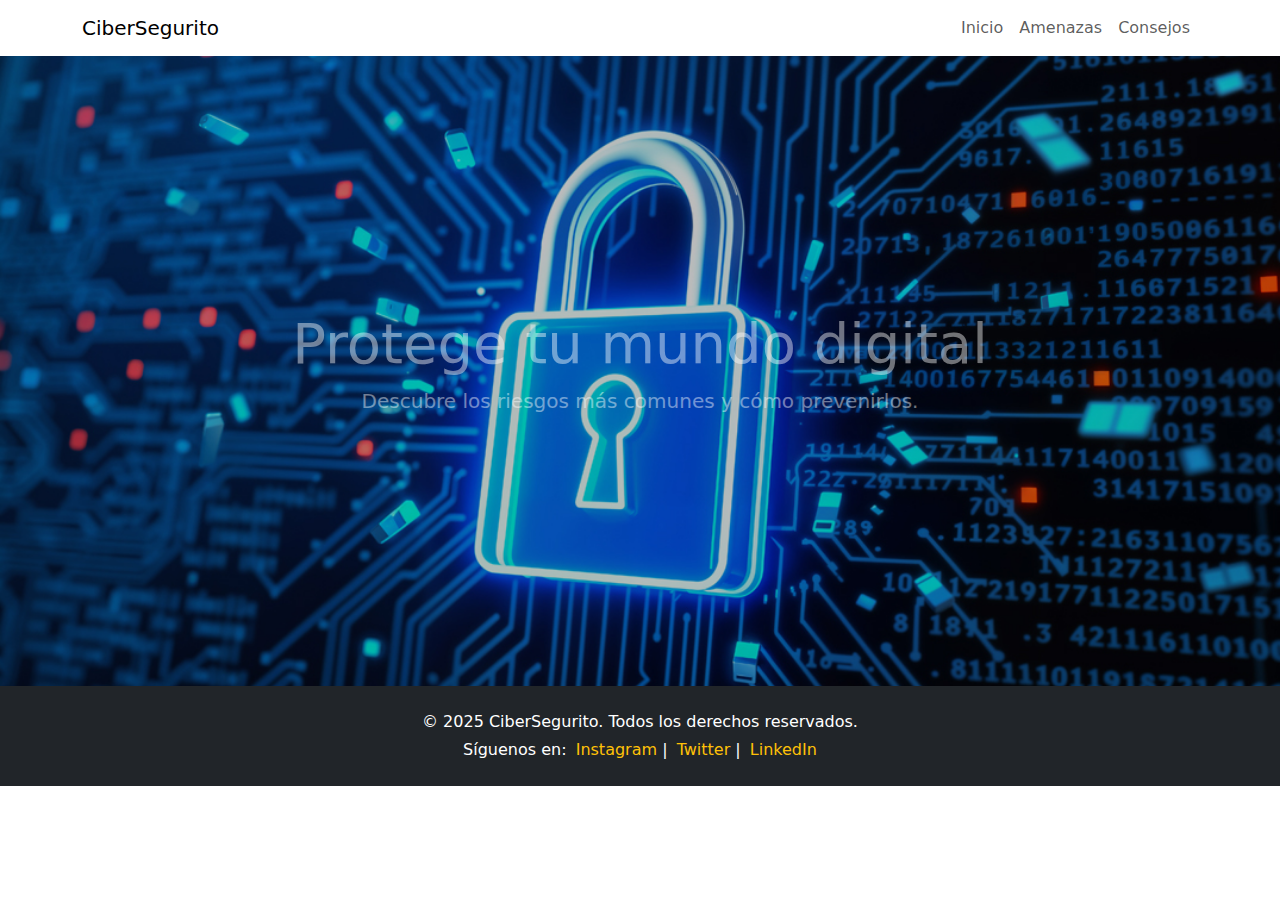
<file: index.html>
<!DOCTYPE html>
<html lang="en">
<head>
    <meta charset="UTF-8">
    <meta http-equiv="X-UA-Compatible" content="IE=edge">
    <meta name="viewport" content="width=device-width, initial-scale=1.0">
    <title>CiberSegurito - Inicio</title>
    <link href="https://cdn.jsdelivr.net/npm/bootstrap@5.0.2/dist/css/bootstrap.min.css" rel="stylesheet">
    <link href="assets/css/styles.css" rel="stylesheet">
</head>
<body>
    <div id="menu"></div>
    <section class="text-white text-center">
        <div class="imagen-principal text-white text-center d-flex align-items-center justify-content-center">
            <div class="contenido-titulo">
                <h1 class="display-4">Protege tu mundo digital</h1>
                <p class="lead">Descubre los riesgos más comunes y cómo prevenirlos.</p>
            </div>
        </div>
    </section>
<div id="footer"></div>
<script src="assets/js/menu.js"></script>
<script src="https://cdn.jsdelivr.net/npm/bootstrap@5.0.2/dist/js/bootstrap.bundle.min.js"></script>
<script src="https://code.jquery.com/jquery-3.7.1.min.js"></script>

    <script>
        $(document).ready(function () {
            $(".contenido-titulo").fadeIn(1500); 
        });
    </script>
</body>
</html>
</file>
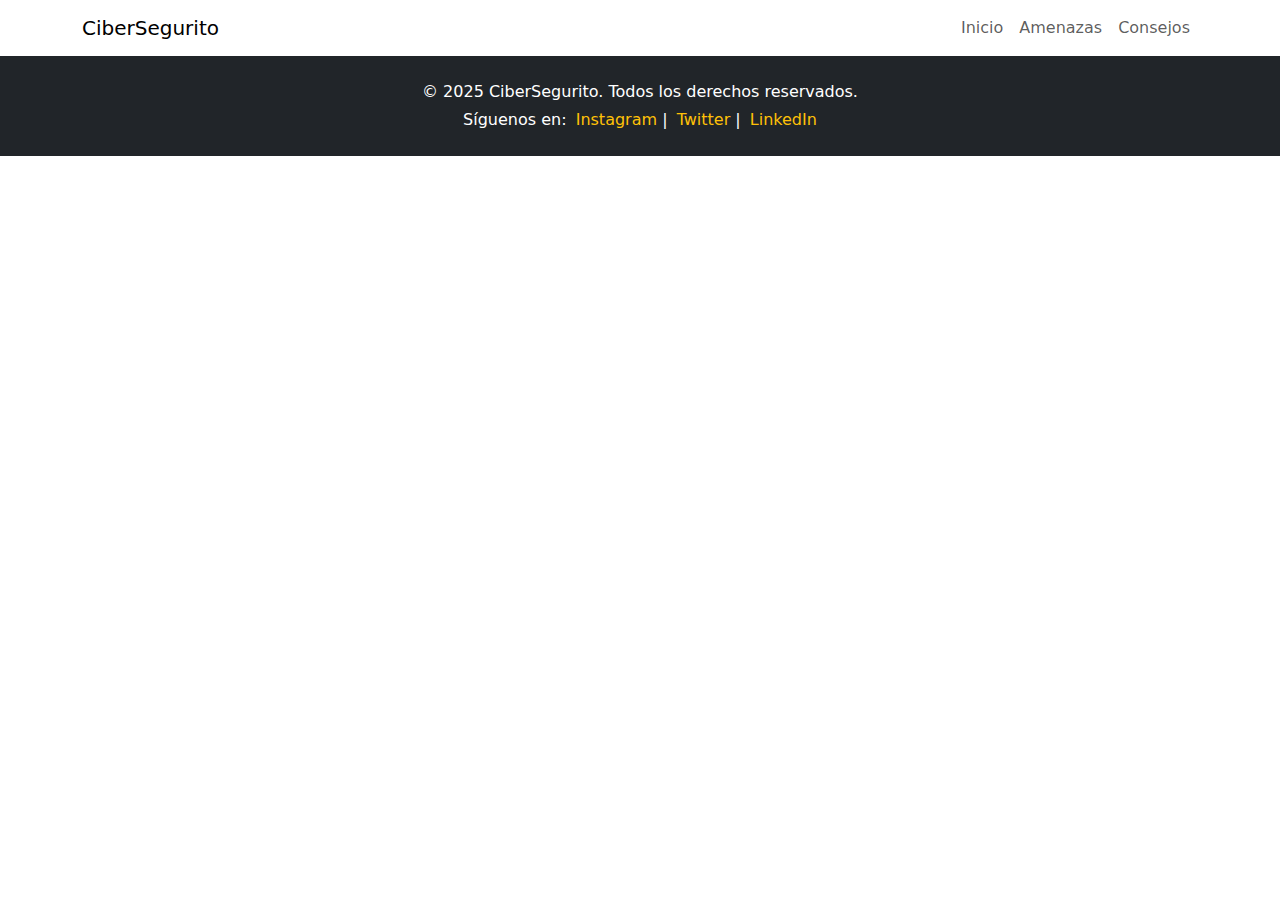
<file: amenazas.html>
<!DOCTYPE html>
<html lang="en">

<head>
    <meta charset="UTF-8">
    <meta http-equiv="X-UA-Compatible" content="IE=edge">
    <meta name="viewport" content="width=device-width, initial-scale=1.0">
    <title>CiberSegurito - Amenazas</title>
    <link href="https://cdn.jsdelivr.net/npm/bootstrap@5.0.2/dist/css/bootstrap.min.css" rel="stylesheet">
    <link href="assets/css/styles.css" rel="stylesheet">
</head>

<body>
    <div id="menu"></div>
    <section class="text-white text-center">
   
    </section>
    <div id="footer"></div>
    <script src="assets/js/menu.js"></script>
    <script src="https://cdn.jsdelivr.net/npm/bootstrap@5.0.2/dist/js/bootstrap.bundle.min.js"></script>
    <script src="https://code.jquery.com/jquery-3.7.1.min.js"></script>

    <script>
        $(document).ready(function () {
            $(".contenido-titulo").fadeIn(1500);
        });
    </script>
</body>

</html>
</file>
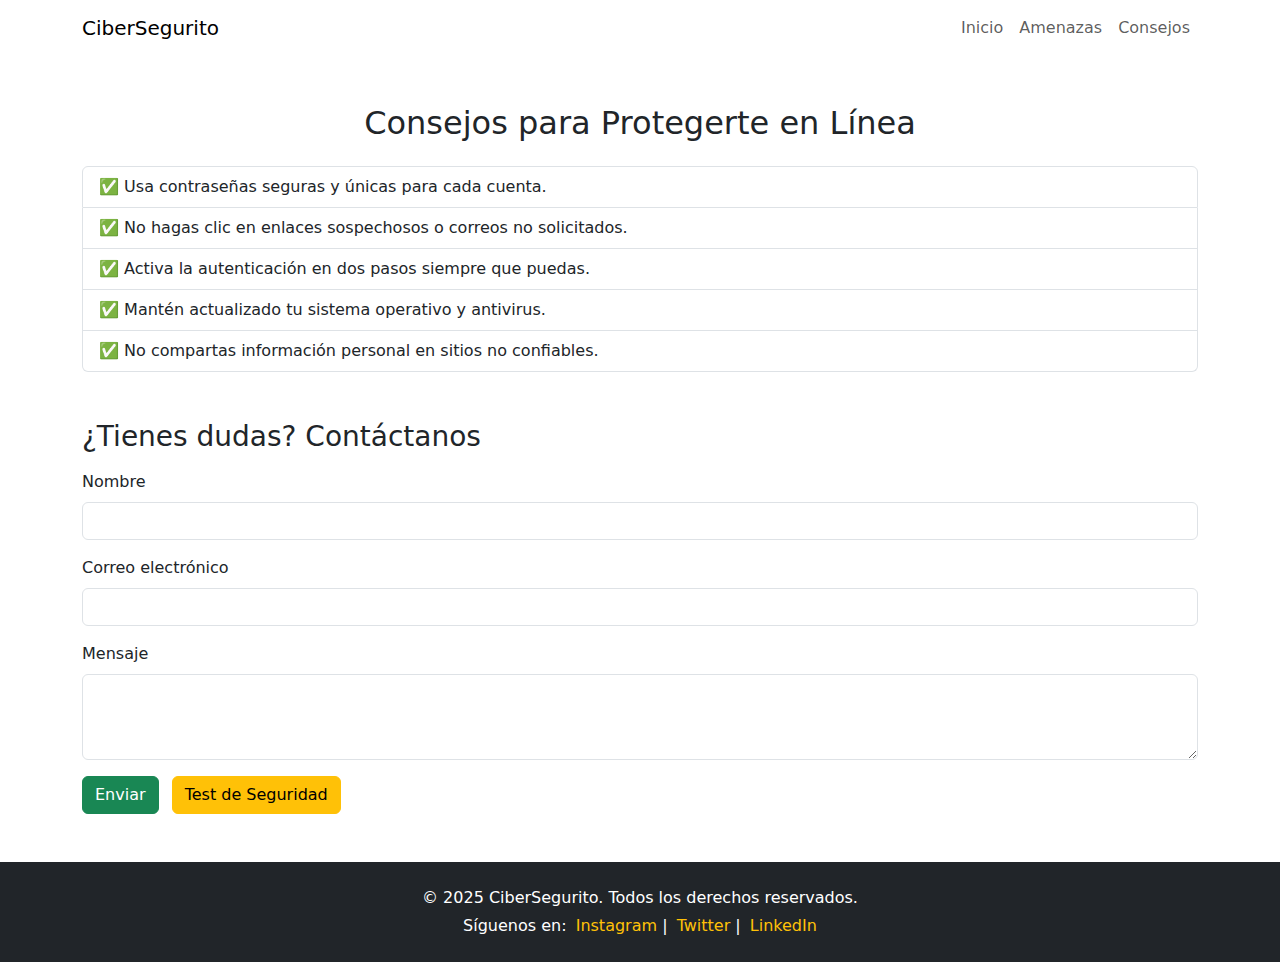
<file: consejos.html>
<!DOCTYPE html>
<html lang="en">
  <head>
    <meta charset="UTF-8" />
    <meta http-equiv="X-UA-Compatible" content="IE=edge" />
    <meta name="viewport" content="width=device-width, initial-scale=1.0" />
    <title>CiberSegurito - Consejos</title>
    <link href="https://cdn.jsdelivr.net/npm/bootstrap@5.0.2/dist/css/bootstrap.min.css" rel="stylesheet" />
    <link rel="stylesheet" href="assets/plugins/css/sweetalert2.min.css" />
    <link href="assets/css/styles.css" rel="stylesheet" />
  </head>

  <body>
    <div id="menu"></div>
    <section class="container py-5">
      <h2 class="text-center mb-4">Consejos para Protegerte en Línea</h2>
      <!-- Lista de consejos -->
      <ul class="list-group mb-5">
        <li class="list-group-item">✅ Usa contraseñas seguras y únicas para cada cuenta.</li>
        <li class="list-group-item">✅ No hagas clic en enlaces sospechosos o correos no solicitados.</li>
        <li class="list-group-item">✅ Activa la autenticación en dos pasos siempre que puedas.</li>
        <li class="list-group-item">✅ Mantén actualizado tu sistema operativo y antivirus.</li>
        <li class="list-group-item">✅ No compartas información personal en sitios no confiables.</li>
      </ul>
      <!-- Formulario de contacto -->
      <h3 class="mb-3">¿Tienes dudas? Contáctanos</h3>
      <form id="contactForm" method="POST" action="#" novalidate>
        <div class="mb-3">
          <label for="nombre" class="form-label">Nombre</label>
          <input type="text" class="form-control" id="nombre" required />
          <div class="invalid-feedback">Por favor ingresa tu nombre.</div>
        </div>
        <div class="mb-3">
          <label for="email" class="form-label">Correo electrónico</label>
          <input type="email" class="form-control" id="email" required />
          <div class="invalid-feedback">Ingresa un correo válido.</div>
        </div>
        <div class="mb-3">
          <label for="mensaje" class="form-label">Mensaje</label>
          <textarea class="form-control" id="mensaje" rows="3" required></textarea>
          <div class="invalid-feedback">Este campo es obligatorio.</div>
        </div>
        <button type="submit" class="btn btn-success">Enviar</button>
        <button type="button" class="btn btn-warning ms-2" data-bs-toggle="modal" data-bs-target="#testModal">Test de Seguridad</button>
      </form>
    </section>
    <!-- Modal -->
    <div class="modal fade" id="testModal" tabindex="-1">
      <div class="modal-dialog modal-dialog-centered">
        <div class="modal-content bg-light">
          <div class="modal-header">
            <h5 class="modal-title">Mini Test de Seguridad</h5>
            <button type="button" class="btn-close" data-bs-dismiss="modal"></button>
          </div>
          <div class="modal-body">
            <p><strong>Pregunta: </strong> ¿Cuál de estas prácticas es más segura?</p>
            <button class="btn btn-outline-primary w-100 mb-2 test-btn">Usar la misma contraseña para todo</button>
            <button class="btn btn-outline-primary w-100 mb-2 test-btn">Compartir tu contraseña por WhatsApp</button>
            <button class="btn btn-outline-primary w-100 mb-2 test-btn correcta">Usar contraseñas únicas y autenticación 2FA</button>
          </div>
        </div>
      </div>
    </div>
    <div id="footer"></div>
    <script src="assets/js/menu.js"></script>
    <script src="https://cdn.jsdelivr.net/npm/bootstrap@5.0.2/dist/js/bootstrap.bundle.min.js"></script>
    <script src="https://code.jquery.com/jquery-3.7.1.min.js"></script>
    <script src="assets/plugins/js/sweetalert2.all.min.js"></script>

    <script>
      $(document).ready(function () {
        $("#contactForm").on("submit", function (e) {
          e.preventDefault();
          const nombre = $("#nombre").val().trim();
          const email = $("#email").val().trim();
          const mensaje = $("#mensaje").val().trim();
          let valid = true;
          if (nombre === "") {
            $("#nombre").addClass("is-invalid");
            valid = false;
          } else {
            $("#nombre").removeClass("is-invalid");
          }
          if (email === "" || !email.includes("@")) {
            $("#email").addClass("is-invalid");
            valid = false;
          } else {
            $("#email").removeClass("is-invalid");
          }
          if (mensaje === "") {
            $("#mensaje").addClass("is-invalid");
            valid = false;
          } else {
            $("#mensaje").removeClass("is-invalid");
          }
          if (!valid) {
            e.preventDefault();
          } else {
            Swal.fire({
              icon: "success",
              title: "Formulario Enviado",
              text: "Formulario enviado correctamente.",
            });
            this.reset();
          }
        });

        $(".test-btn").click(function () {
          if ($(this).hasClass("correcta")) {
            Swal.fire({
              icon: "success",
              title: "¡Correcto!",
              text: "La repuesta es correcta",
            });
          } else {
            Swal.fire({
              icon: "error",
              title: "Incorrecto",
              text: "Puedes leer más información",
            });
          }
          $("#testModal").modal("hide");
        });
      });
    </script>
  </body>
</html>
</file>
<file: assets/css/styles.css>
.imagen-principal {
  position: relative;
  background-image: url('../img/img-ciber.jpg');
  background-size: cover;
  background-position: center;
  height: 70vh;
  z-index: 1;
}
.contenido-titulo {
  display: none;
}

.bg-secondary {
background-color: gainsboro !important; 
color: black !important; 
}
</file>
